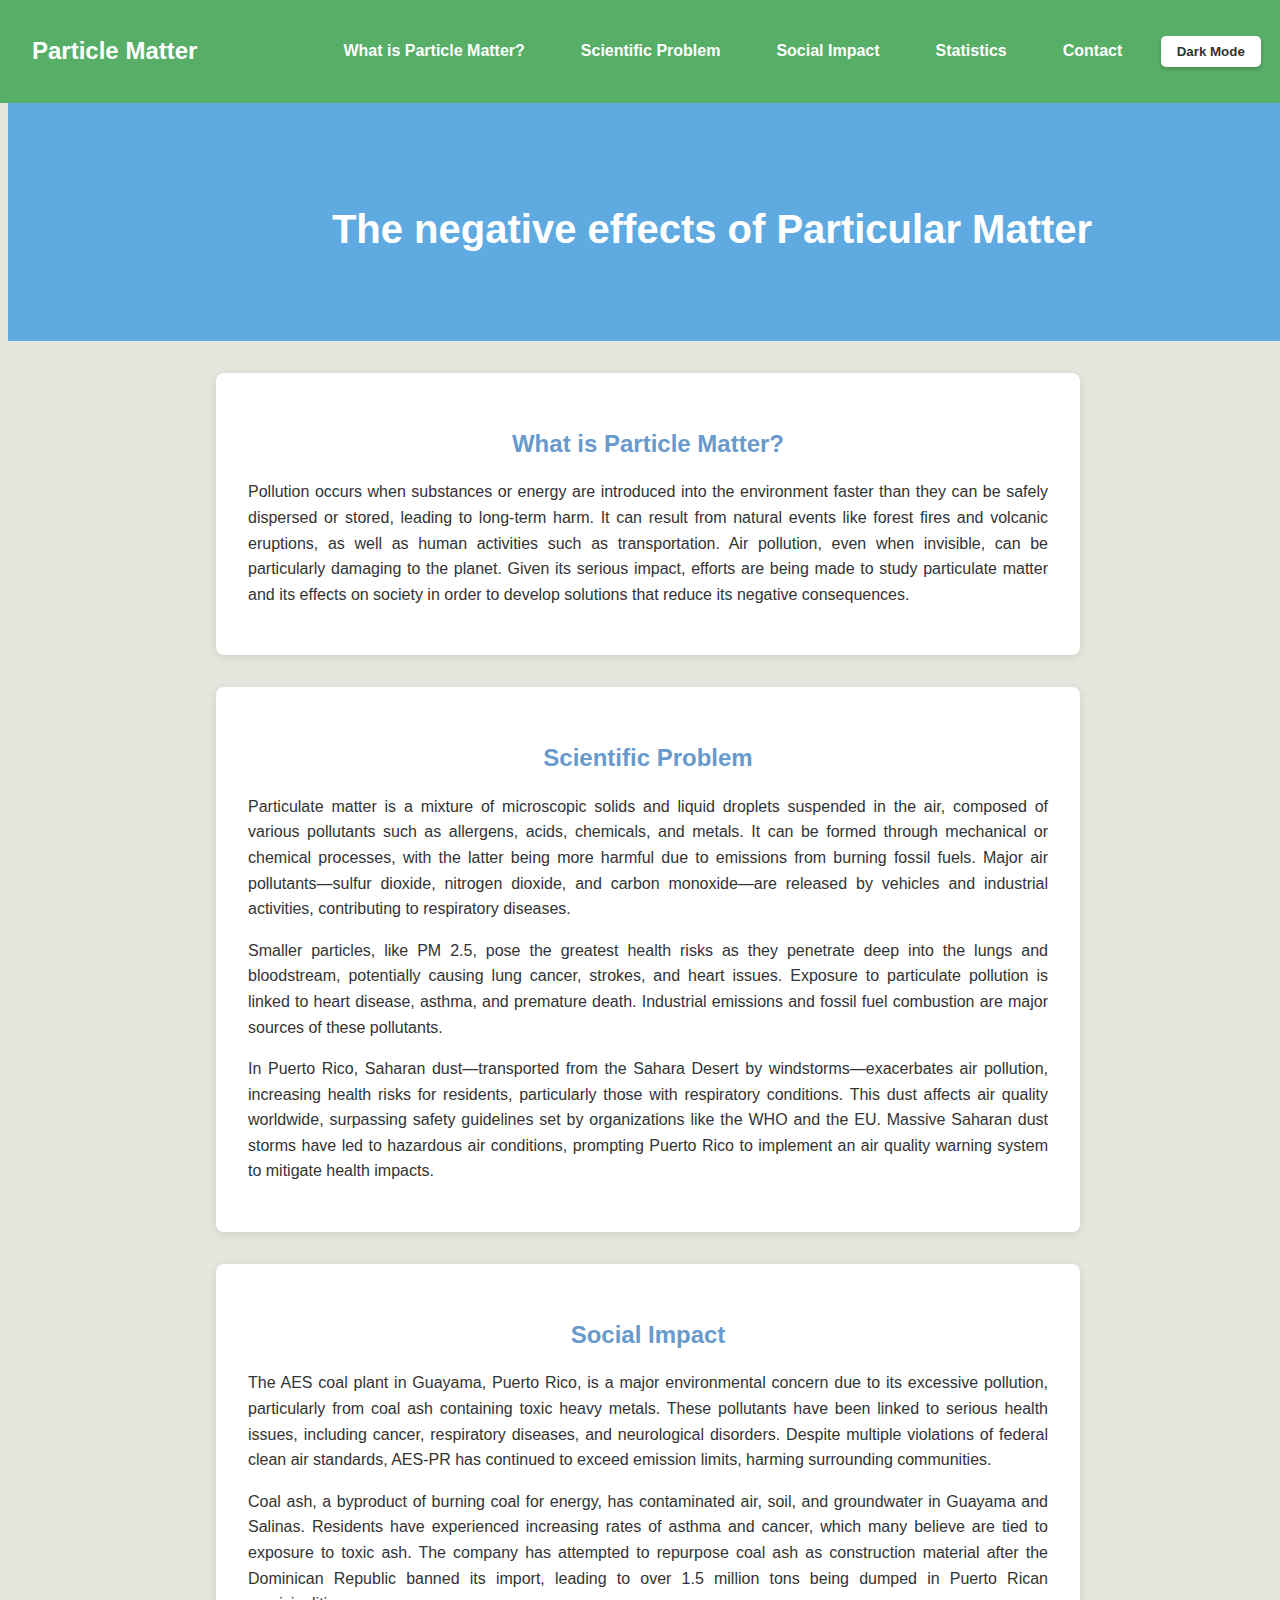
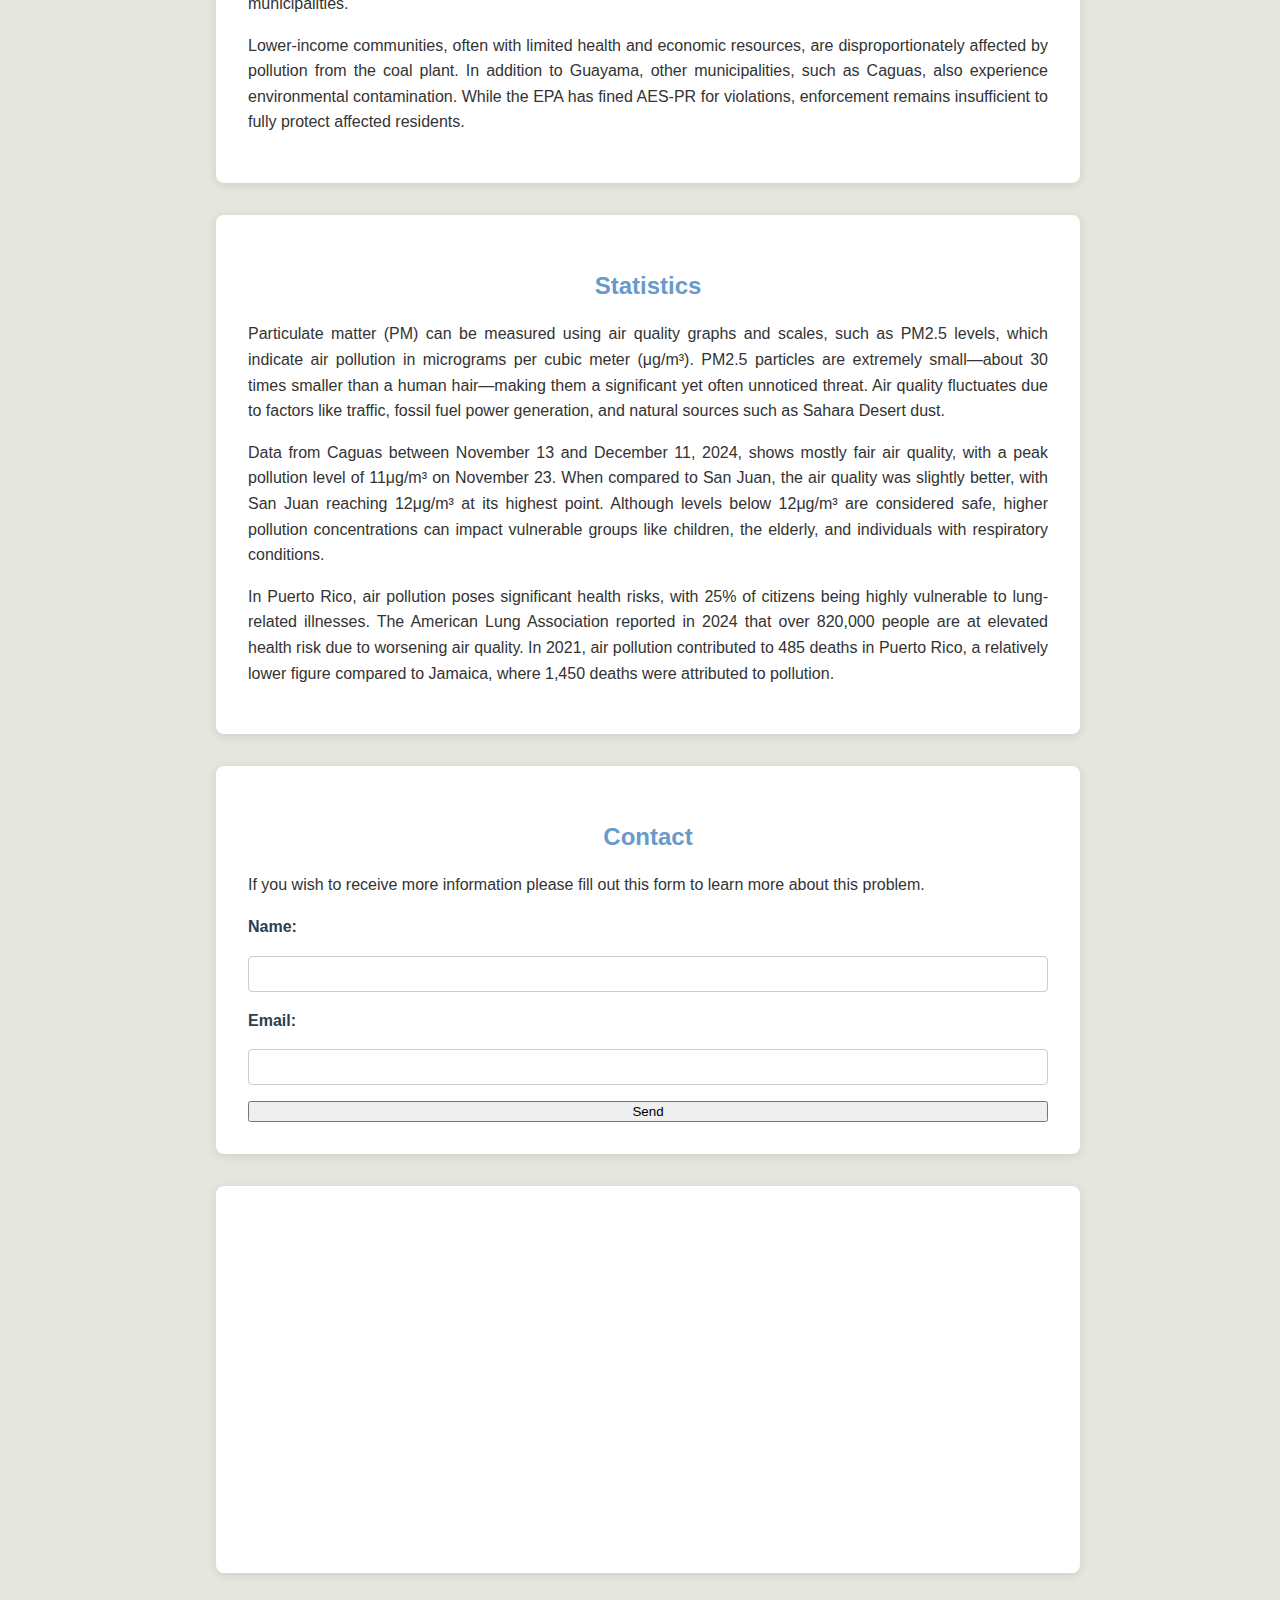
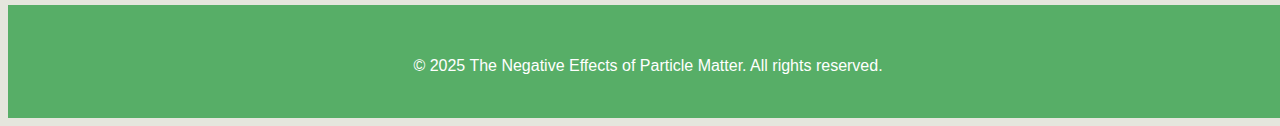
<file: index.html>
<!DOCTYPE html>
<html lang="es">
    <head>
        <meta charset="UTF-8">
        <meta name="viewport" content="width=device-width, initial-scale=1.0">
        <title>The negative effects of Particular Matter</title>
        <link rel="stylesheet" href="pmparticle.css">
    </head>
    <body>
        <nav>
            <h1>Particle Matter</h1>
            <div class="nav-center">
                <ul>
                    <li><a href="#Problem">What is Particle Matter?</a></li>
                    <li><a href="#SProblem">Scientific Problem</a></li>
                    <li><a href="#SImpact">Social Impact</a></li>
                    <li><a href="#Statistics">Statistics</a></li>
                    <li><a href="#Contact">Contact</a></li>
                </ul>
            </div>
            <button id="theme-toggle">Dark Mode</button>
        </nav>
        <header>
            <h2>The negative effects of Particular Matter </h2>
        </header>
        <script src="pmparticle.js"></script>
        <section id="Problem">
            <h2>What is Particle Matter?</h2>
            <p>Pollution occurs when substances or energy are introduced into the environment faster than they can be safely dispersed or stored, leading to long-term harm. It can result from natural events like forest fires and volcanic eruptions, as well as human activities such as transportation. Air pollution, even when invisible, can be particularly damaging to the planet. Given its serious impact, efforts are being made to study particulate matter and its effects on society in order to develop solutions that reduce its negative consequences.</p>
        </section>
        <section id="SProblem">
            <h2>Scientific Problem</h2>
            <p>Particulate matter is a mixture of microscopic solids and liquid droplets suspended in the air, composed of various pollutants such as allergens, acids, chemicals, and metals. It can be formed through mechanical or chemical processes, with the latter being more harmful due to emissions from burning fossil fuels. Major air pollutants—sulfur dioxide, nitrogen dioxide, and carbon monoxide—are released by vehicles and industrial activities, contributing to respiratory diseases.</p>
            <p>Smaller particles, like PM 2.5, pose the greatest health risks as they penetrate deep into the lungs and bloodstream, potentially causing lung cancer, strokes, and heart issues. Exposure to particulate pollution is linked to heart disease, asthma, and premature death. Industrial emissions and fossil fuel combustion are major sources of these pollutants.</p>
            <p>In Puerto Rico, Saharan dust—transported from the Sahara Desert by windstorms—exacerbates air pollution, increasing health risks for residents, particularly those with respiratory conditions. This dust affects air quality worldwide, surpassing safety guidelines set by organizations like the WHO and the EU. Massive Saharan dust storms have led to hazardous air conditions, prompting Puerto Rico to implement an air quality warning system to mitigate health impacts.</p>
        </section>
        <section id="SImpact">
            <h2>Social Impact</h2>
            <p>The AES coal plant in Guayama, Puerto Rico, is a major environmental concern due to its excessive pollution, particularly from coal ash containing toxic heavy metals. These pollutants have been linked to serious health issues, including cancer, respiratory diseases, and neurological disorders. Despite multiple violations of federal clean air standards, AES-PR has continued to exceed emission limits, harming surrounding communities.</p>
            <p>Coal ash, a byproduct of burning coal for energy, has contaminated air, soil, and groundwater in Guayama and Salinas. Residents have experienced increasing rates of asthma and cancer, which many believe are tied to exposure to toxic ash. The company has attempted to repurpose coal ash as construction material after the Dominican Republic banned its import, leading to over 1.5 million tons being dumped in Puerto Rican municipalities.</p>
            <p>Lower-income communities, often with limited health and economic resources, are disproportionately affected by pollution from the coal plant. In addition to Guayama, other municipalities, such as Caguas, also experience environmental contamination. While the EPA has fined AES-PR for violations, enforcement remains insufficient to fully protect affected residents.</p>
        </section>
        <section id="Statistics">
            <h2>Statistics</h2>
            <p>Particulate matter (PM) can be measured using air quality graphs and scales, such as PM2.5 levels, which indicate air pollution in micrograms per cubic meter (μg/m³). PM2.5 particles are extremely small—about 30 times smaller than a human hair—making them a significant yet often unnoticed threat. Air quality fluctuates due to factors like traffic, fossil fuel power generation, and natural sources such as Sahara Desert dust.</p>
            <p>Data from Caguas between November 13 and December 11, 2024, shows mostly fair air quality, with a peak pollution level of 11μg/m³ on November 23. When compared to San Juan, the air quality was slightly better, with San Juan reaching 12μg/m³ at its highest point. Although levels below 12μg/m³ are considered safe, higher pollution concentrations can impact vulnerable groups like children, the elderly, and individuals with respiratory conditions.</p>
            <p>In Puerto Rico, air pollution poses significant health risks, with 25% of citizens being highly vulnerable to lung-related illnesses. The American Lung Association reported in 2024 that over 820,000 people are at elevated health risk due to worsening air quality. In 2021, air pollution contributed to 485 deaths in Puerto Rico, a relatively lower figure compared to Jamaica, where 1,450 deaths were attributed to pollution.</p>
        </section>
        <section id="Contact">
            <h2>Contact</h2>
            <p>If you wish to receive more information please fill out this form to learn more about this problem.</p>
            <form >
                <label for="nombre">Name: </label>
                <input type="text" id="nombre" name="nombre" required>
                <label for="email">Email:</label>
                <input type="email" id="email" name="email" >
                <button type="submit">Send</button>
            </form>
        </section>
        <section>
            <center><iframe width="560" height="315" src="https://www.youtube.com/embed/cyz8GHtM490?si=qUU4uLx13Gy_CXzD&amp;start=2" title="YouTube video player" frameborder="0" allow="accelerometer; autoplay; clipboard-write; encrypted-media; gyroscope; picture-in-picture; web-share" referrerpolicy="strict-origin-when-cross-origin" allowfullscreen></iframe></center>
        </section>
        <footer>
            <p>&copy; 2025 The Negative Effects of Particle Matter. All rights reserved.</p>
        </footer>
    </body>
</html>
</file>
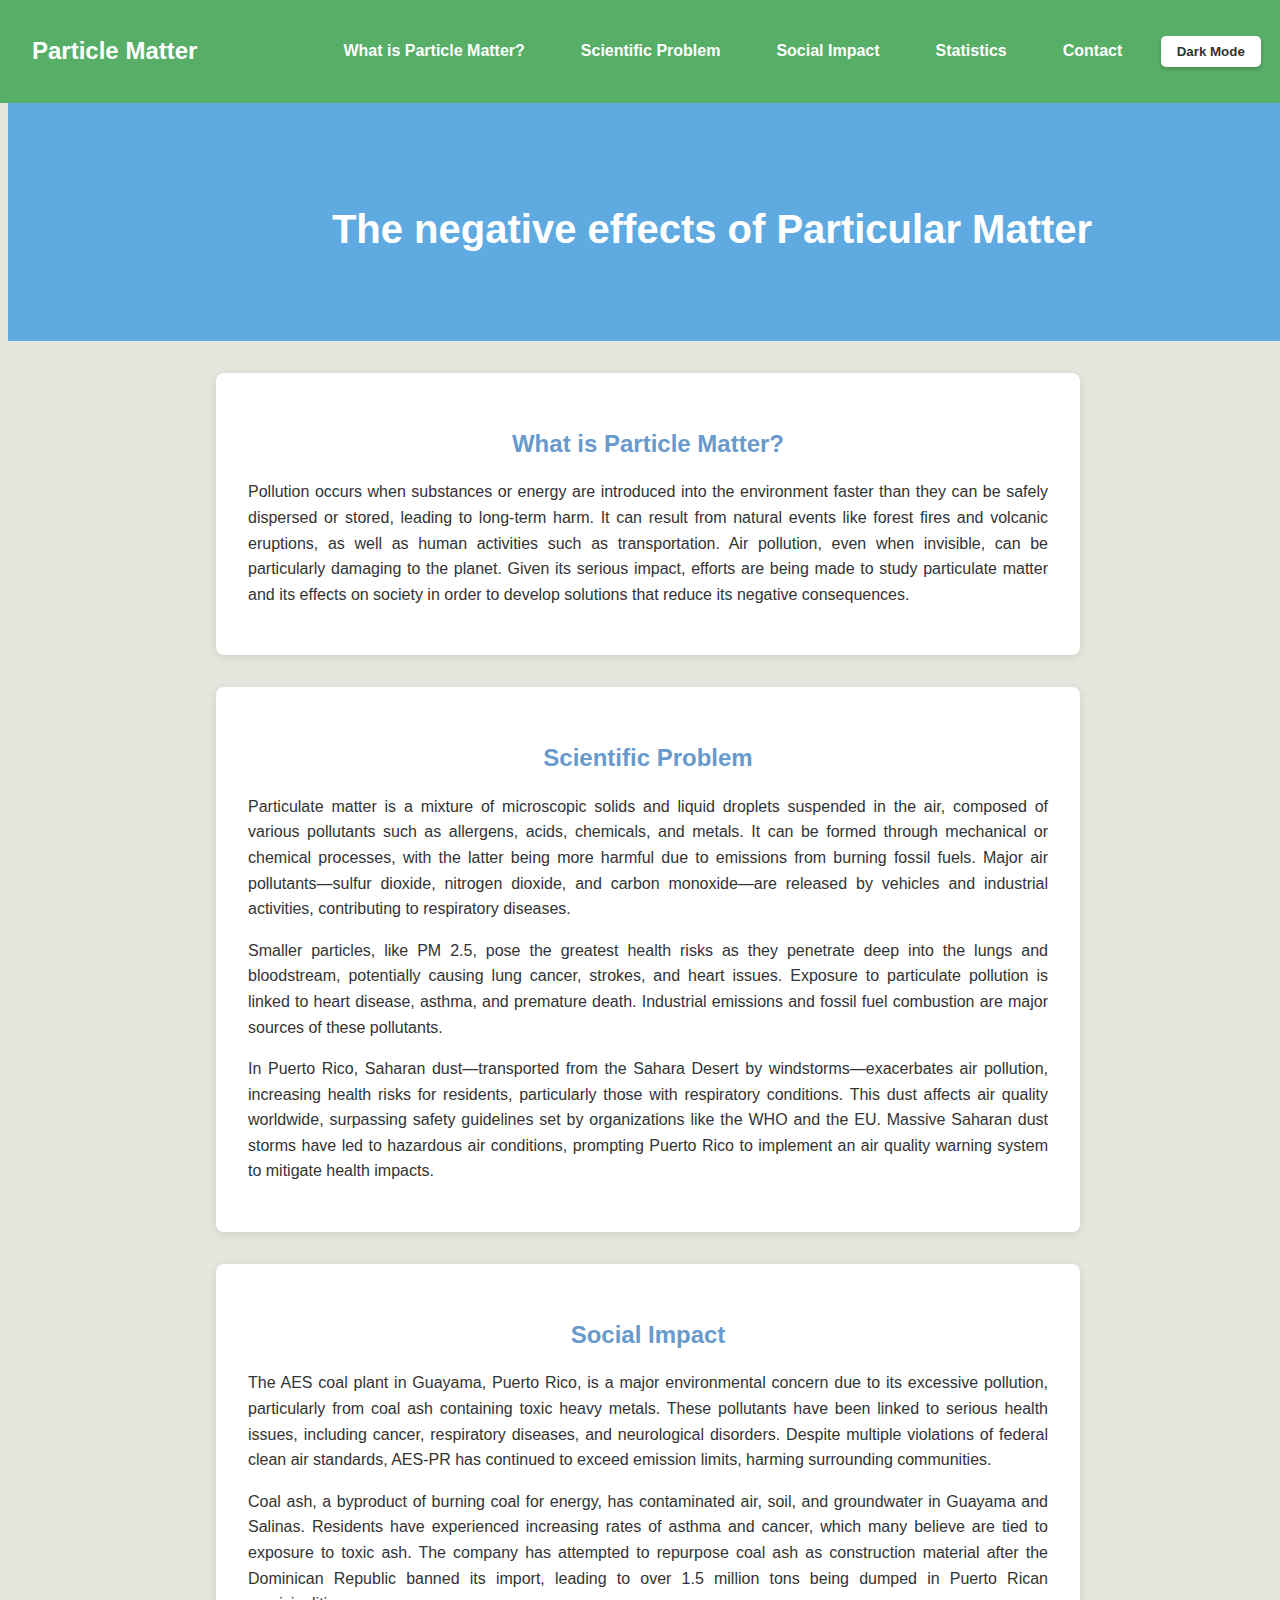
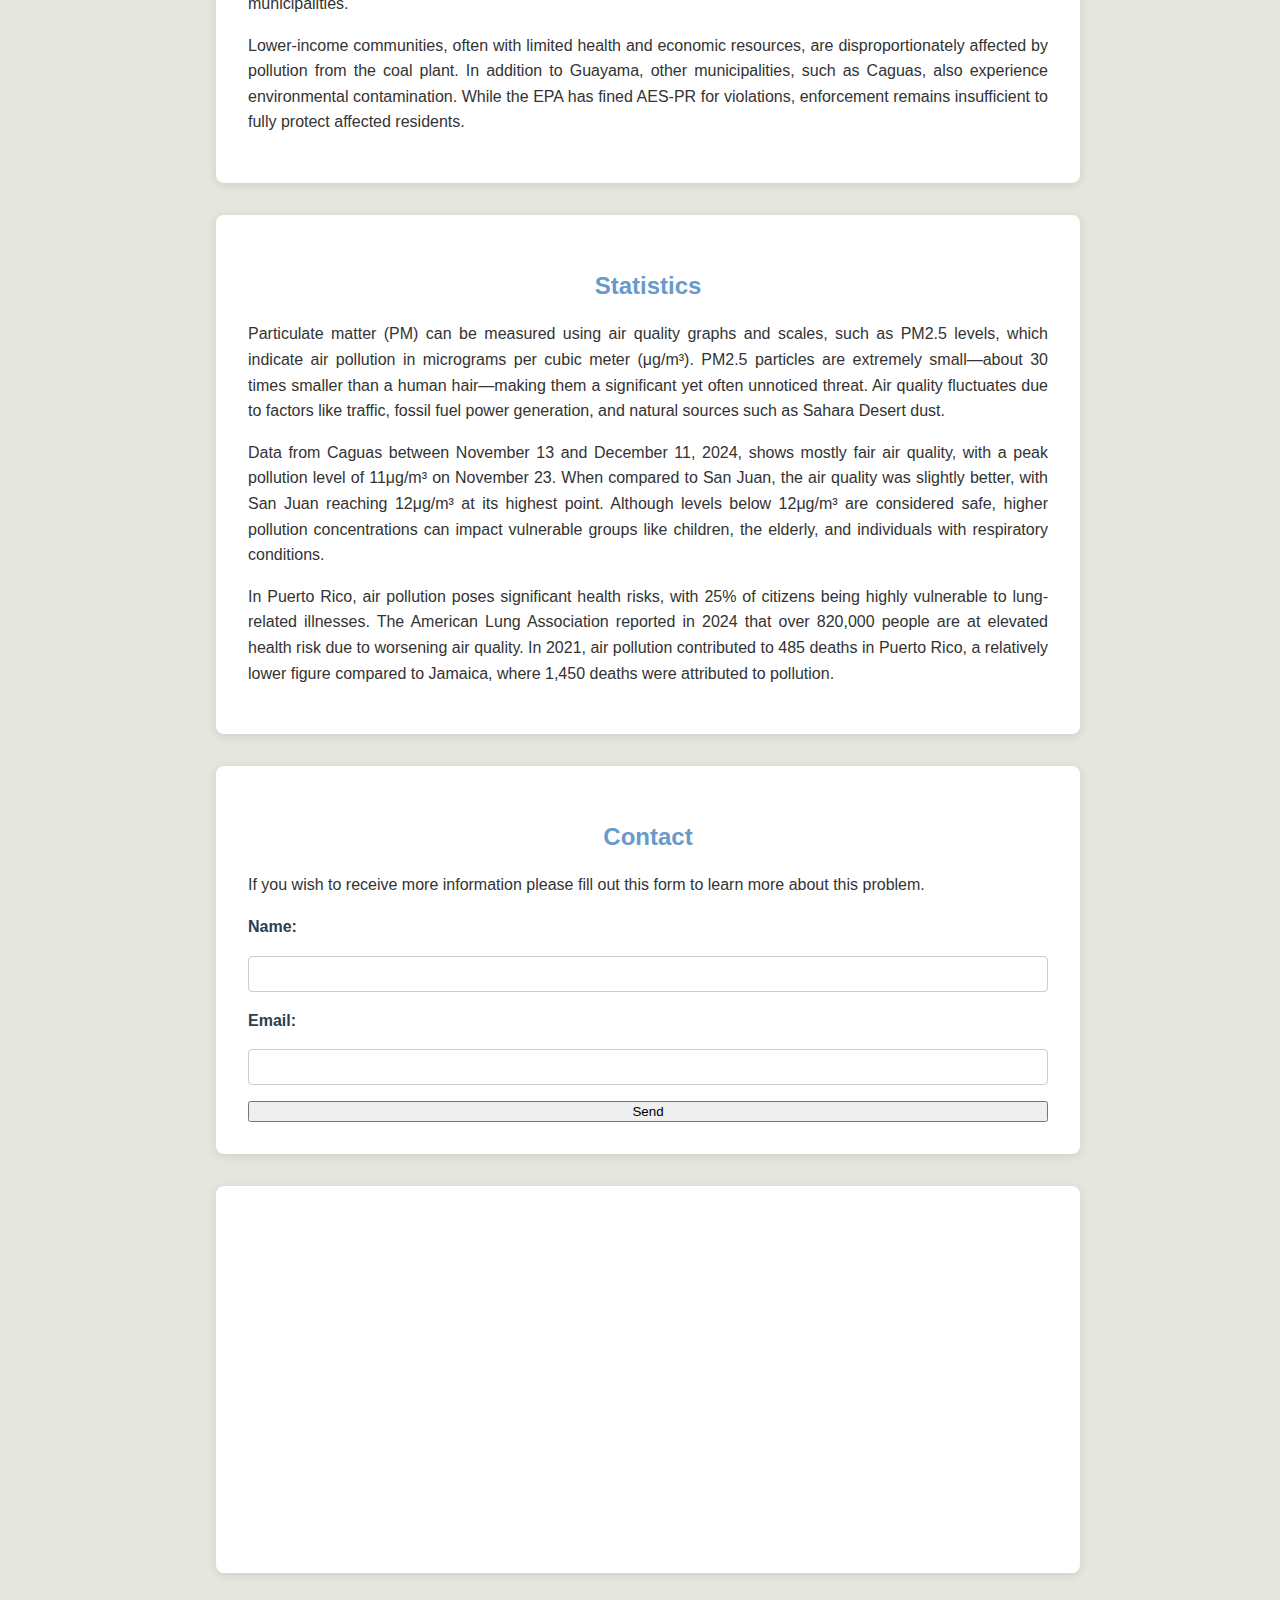
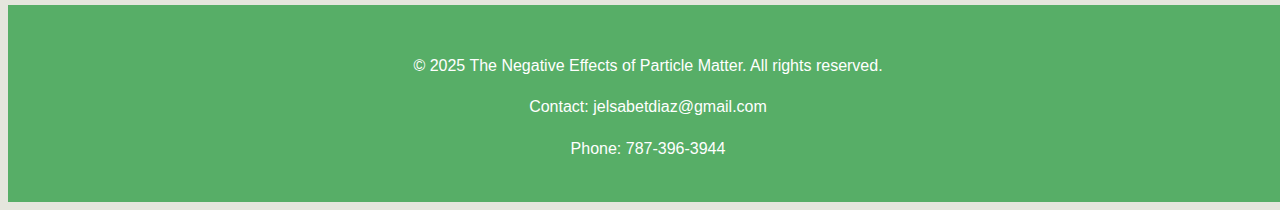
<file: pmparticle.html>
<!DOCTYPE html>
<html lang="es">
    <head>
        <meta charset="UTF-8">
        <meta name="viewport" content="width=device-width, initial-scale=1.0">
        <title>The negative effects of Particular Matter</title>
        <link rel="stylesheet" href="pmparticle.css">
    </head>
    <body>
        <nav>
            <h1>Particle Matter</h1>
            <div class="nav-center">
                <ul>
                    <li><a href="#Problem">What is Particle Matter?</a></li>
                    <li><a href="#SProblem">Scientific Problem</a></li>
                    <li><a href="#SImpact">Social Impact</a></li>
                    <li><a href="#Statistics">Statistics</a></li>
                    <li><a href="#Contact">Contact</a></li>
                </ul>
            </div>
            <button id="theme-toggle">Dark Mode</button>
        </nav>
        <header>
            <h2>The negative effects of Particular Matter </h2>
        </header>
        <script src="pmparticle.js"></script>
        <section id="Problem">
            <h2>What is Particle Matter?</h2>
            <p>Pollution occurs when substances or energy are introduced into the environment faster than they can be safely dispersed or stored, leading to long-term harm. It can result from natural events like forest fires and volcanic eruptions, as well as human activities such as transportation. Air pollution, even when invisible, can be particularly damaging to the planet. Given its serious impact, efforts are being made to study particulate matter and its effects on society in order to develop solutions that reduce its negative consequences.</p>
        </section>
        <section id="SProblem">
            <h2>Scientific Problem</h2>
            <p>Particulate matter is a mixture of microscopic solids and liquid droplets suspended in the air, composed of various pollutants such as allergens, acids, chemicals, and metals. It can be formed through mechanical or chemical processes, with the latter being more harmful due to emissions from burning fossil fuels. Major air pollutants—sulfur dioxide, nitrogen dioxide, and carbon monoxide—are released by vehicles and industrial activities, contributing to respiratory diseases.</p>
            <p>Smaller particles, like PM 2.5, pose the greatest health risks as they penetrate deep into the lungs and bloodstream, potentially causing lung cancer, strokes, and heart issues. Exposure to particulate pollution is linked to heart disease, asthma, and premature death. Industrial emissions and fossil fuel combustion are major sources of these pollutants.</p>
            <p>In Puerto Rico, Saharan dust—transported from the Sahara Desert by windstorms—exacerbates air pollution, increasing health risks for residents, particularly those with respiratory conditions. This dust affects air quality worldwide, surpassing safety guidelines set by organizations like the WHO and the EU. Massive Saharan dust storms have led to hazardous air conditions, prompting Puerto Rico to implement an air quality warning system to mitigate health impacts.</p>
        </section>
        <section id="SImpact">
            <h2>Social Impact</h2>
            <p>The AES coal plant in Guayama, Puerto Rico, is a major environmental concern due to its excessive pollution, particularly from coal ash containing toxic heavy metals. These pollutants have been linked to serious health issues, including cancer, respiratory diseases, and neurological disorders. Despite multiple violations of federal clean air standards, AES-PR has continued to exceed emission limits, harming surrounding communities.</p>
            <p>Coal ash, a byproduct of burning coal for energy, has contaminated air, soil, and groundwater in Guayama and Salinas. Residents have experienced increasing rates of asthma and cancer, which many believe are tied to exposure to toxic ash. The company has attempted to repurpose coal ash as construction material after the Dominican Republic banned its import, leading to over 1.5 million tons being dumped in Puerto Rican municipalities.</p>
            <p>Lower-income communities, often with limited health and economic resources, are disproportionately affected by pollution from the coal plant. In addition to Guayama, other municipalities, such as Caguas, also experience environmental contamination. While the EPA has fined AES-PR for violations, enforcement remains insufficient to fully protect affected residents.</p>
        </section>
        <section id="Statistics">
            <h2>Statistics</h2>
            <p>Particulate matter (PM) can be measured using air quality graphs and scales, such as PM2.5 levels, which indicate air pollution in micrograms per cubic meter (μg/m³). PM2.5 particles are extremely small—about 30 times smaller than a human hair—making them a significant yet often unnoticed threat. Air quality fluctuates due to factors like traffic, fossil fuel power generation, and natural sources such as Sahara Desert dust.</p>
            <p>Data from Caguas between November 13 and December 11, 2024, shows mostly fair air quality, with a peak pollution level of 11μg/m³ on November 23. When compared to San Juan, the air quality was slightly better, with San Juan reaching 12μg/m³ at its highest point. Although levels below 12μg/m³ are considered safe, higher pollution concentrations can impact vulnerable groups like children, the elderly, and individuals with respiratory conditions.</p>
            <p>In Puerto Rico, air pollution poses significant health risks, with 25% of citizens being highly vulnerable to lung-related illnesses. The American Lung Association reported in 2024 that over 820,000 people are at elevated health risk due to worsening air quality. In 2021, air pollution contributed to 485 deaths in Puerto Rico, a relatively lower figure compared to Jamaica, where 1,450 deaths were attributed to pollution.</p>
        </section>
        <section id="Contact">
            <h2>Contact</h2>
            <p>If you wish to receive more information please fill out this form to learn more about this problem.</p>
            <form >
                <label for="nombre">Name: </label>
                <input type="text" id="nombre" name="nombre" required>
                <label for="email">Email:</label>
                <input type="email" id="email" name="email" >
                <button type="submit">Send</button>
            </form>
        </section>
        <section>
            <center><iframe width="560" height="315" src="https://www.youtube.com/embed/cyz8GHtM490?si=qUU4uLx13Gy_CXzD&amp;start=2" title="YouTube video player" frameborder="0" allow="accelerometer; autoplay; clipboard-write; encrypted-media; gyroscope; picture-in-picture; web-share" referrerpolicy="strict-origin-when-cross-origin" allowfullscreen></iframe></center>
        </section>
        <footer>
            <p>&copy; 2025 The Negative Effects of Particle Matter. All rights reserved.</p>
            <p>Contact: jelsabetdiaz@gmail.com</p>
            <p>Phone: 787-396-3944</p>
        </footer>
    </body>
</html>
</file>
<file: pmparticle.css>
.{
    margin: 0;
    padding: 0;
    box-sizing: border-box;
}

body {
    font-family: Arial, Helvetica, sans-serif;
    line-height: 1.6;
    color: #333;
    background-color: #e5e6dd;
    width: 100%;
    overflow-x: hidden;
}
.dark-mode {
    background-color: #333; 
    color: #e5e6dd; 
}
.dark-mode nav {
    background-color: #57ae67;
}

.dark-mode section {
    background-color: #222;
    color: #e5e6dd;
}

.dark-mode header {
    background-color: #568eb5;
}

.dark-mode footer {
    background-color: #57ae67;
}
nav {
  display: flex;
  align-items: center;
  justify-content: space-between;
  background-color: #57ae67;
  padding: 1rem 2rem;
  position: fixed;
  top: 0;
  left: 0;
  width: 100%;
  z-index: 1000;
  flex-wrap: wrap;
}

.nav-center {
  flex: 1;
  display: flex;
  justify-content:right;
  margin-right: 3%;
}

nav h1 {
    color: #fff;
    font-size: 1.5rem;
    margin-right: auto;
}

nav ul {
  list-style: none;
  display: flex;
  gap: 1.5rem;
  margin: 0;
  padding: 0;
  flex-wrap: wrap;
}

#theme-toggle {
    background-color: #fff;
    color: #333;
    border: none;
    padding: 0.5rem 1rem;
    border-radius: 5px;
    cursor: pointer;
    font-weight: bold;
    white-space: nowrap;
    max-width: 120px;
    box-shadow: 0 2px 4px rgba(0,0,0,0.2);
    justify-content: right;
    margin-right: 4%;
}

#theme-toggle:hover {
  background-color: #d6a21e;
  color: white;
}

.dark-mode #theme-toggle {
  background-color: #555;
  color: #e5e6dd;
} 

nav ul li {
    margin-left: 2rem
}
nav ul li a {
    color: #fff;
    text-decoration: none;
    font-weight: bold;
    transition: color 0.3s ease;
}
nav ul li a:hover {
    color: #d6a21e;
}

header {
    background-color: #5fabe1;
    margin-top: 100px;
    text-align: center;
    color: #fff;
    padding: 4rem;
    width: 100%;
}

header h2 {
    font-size: 2.5rem;
    margin-bottom: 1rem;
}

header p {
    font-size: 1.2rem;
}

section {
    padding: 2rem;
    margin: 2rem auto;
    max-width: 800px;
    background-color: #ffffff;
    border-radius: 8px;
    box-shadow: 0 2px 10px rgba(0, 0, 0, 0.1);
    scroll-margin-top: 80px;
}
section h2 {
    color: #689acc;
    margin-bottom: 1rem;
    text-align: center;
}

section p {
    margin-bottom: 1rem;
    text-align: justify;
}

#servicios ul {
    list-style-type: disc;
    margin-left: 2rem;   
}
#servicios ul li {
    margin-bottom: 0.5rem;
}

form {
    display: flex;
    flex-direction: column;
    gap: 1rem
}

form label {
    font-weight: bold;
    color: #2c3e50;
}

form input {
    padding: 0.5rem;
    border: 1px solid #ccc;
    border-radius: 4px;
    font-size: 1rem;
}

form input:focus {
    outline: none;
    border-color: #3498db;
    box-shadow: 0 0 5px rgba(52, 152, 219, 0.5);
}
form button:hover {
    background-color: #2980b9;
}

/* Footer */
footer {
    background-color: #57ae67;
    color: #fff;
    text-align: center;
    padding: 2rem 1rem;
    margin-top: 2rem;
}

footer p {
    margin-bottom: 0.5rem;
}

footer a {
    color: #173557;
    text-decoration: none;
}

footer a:hover {
    text-decoration: underline;
}

/* Responsive Styles */
@media (max-width: 768px) {
    nav {
        flex-direction: column;
        align-items: stretch;
    }
    
    .nav-center {
        justify-content: center;
        margin: 1rem 0;
    }

    nav ul {
        justify-content: center;
    }

    #theme-toggle {
        align-self: flex-end;
        margin-top: 0.5rem;
    }

    nav ul li {
        margin: 0.5rem 0;
    }

    header {
        padding: 2rem 1rem;
    }

    section {
        margin: 1rem;
        padding: 1rem;
    }
}
</file>
